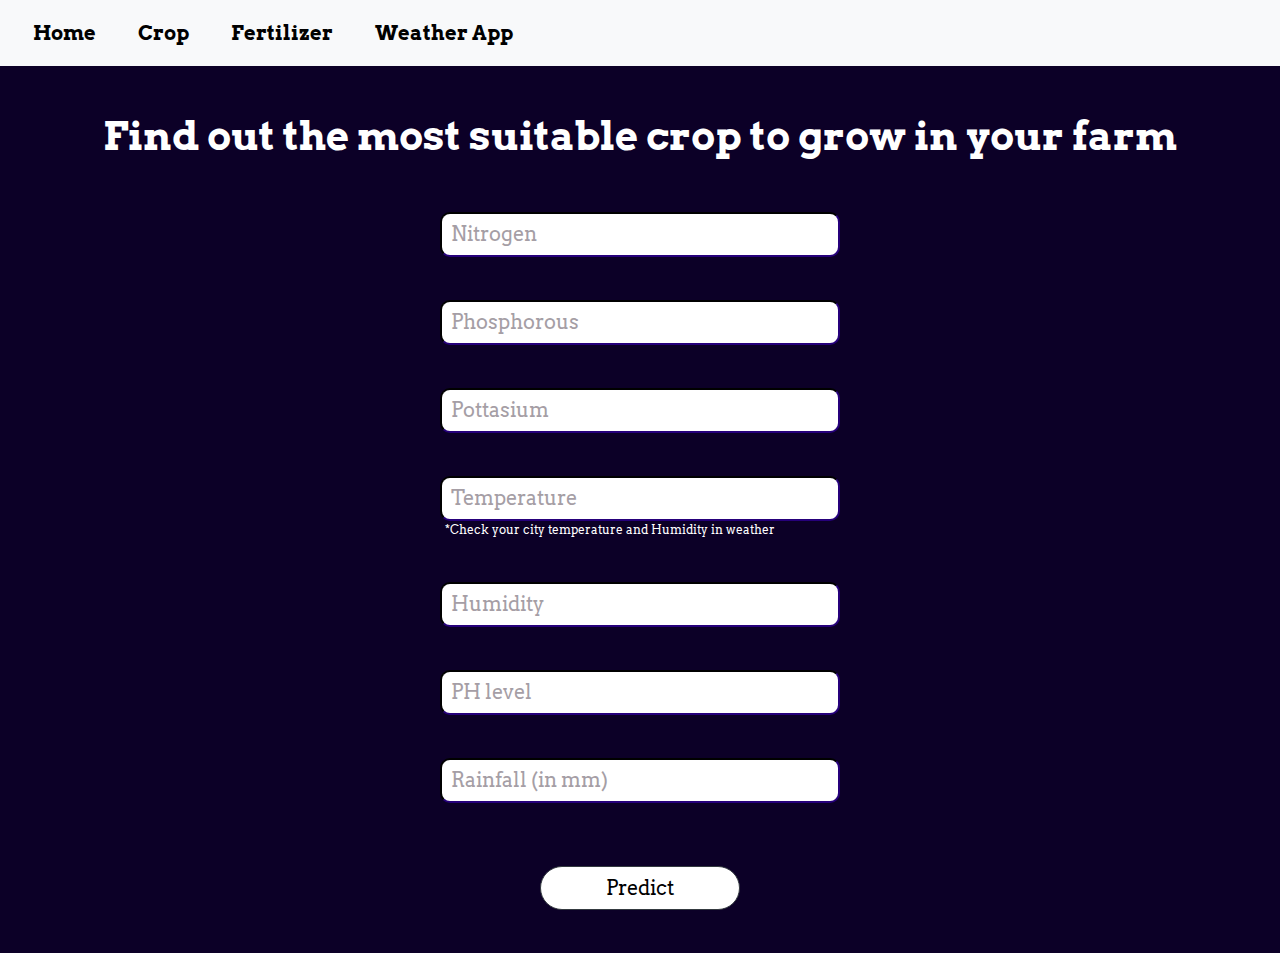
<file: crop.html>
<!DOCTYPE html>
<html lang="en">
<head>
    <meta charset="UTF-8">
    <meta http-equiv="X-UA-Compatible" content="IE=edge">
    <meta name="viewport" content="width=device-width, initial-scale=1.0">
    <link rel="stylesheet" href="fer.css">
    <link rel="icon" type="image/x-icon" href="images/cr.png">
    <script 
    src="https://code.jquery.com/jquery-3.4.1.min.js">
    </script>
    <link
      rel="stylesheet"
      href="https://cdn.jsdelivr.net/npm/bootstrap@4.3.1/dist/css/bootstrap.min.css"
      integrity="sha384-ggOyR0iXCbMQv3Xipma34MD+dH/1fQ784/j6cY/iJTQUOhcWr7x9JvoRxT2MZw1T"
      crossorigin="anonymous"
    />
    <title>Crop Prediction</title>
</head>
<body>
    <section id="title">
        <nav class="navbar navbar-expand-lg navbar-dark bg-light">
          <div class="container-fluid">
          <button
            class="navbar-toggler bg-dark"
            type="button"
            data-toggle="collapse"
            data-target="#navbarSupportedContent"
            aria-controls="navbarSupportedContent"
            aria-expanded="false"
            aria-label="Toggle navigation"
          >
            <span class="navbar-toggler-icon"></span>
          </button>
          <div class="collapse navbar-collapse" id="navbarSupportedContent">
            <ul class="navbar-nav">
              <li class="nav-item">
                <a class="nav-link" href="main.html">Home</a>
              </li>
              <li class="nav-item">
                <a class="nav-link" href="crop.html">Crop</a>
              </li>
              <li class="nav-item">
                <a class="nav-link" href="fertilizer.html">Fertilizer</a>
              </li>
              <li class="nav-item">
                <a class="nav-link" href="weather.html" target="_blank">Weather App</a>
              </li>
            </ul>
          </div>
        </div>
        </nav>
    </section>

    <section class="fade-in" id="sec2">
    <p class="heading">Find out the most suitable crop to grow in your farm</p>
    <form action="/" method="post">
      <div class="allinput">
        <div class="Inputbox">
            <input 
            type="number"
            id="Nitrogen"
            name="nitrogen" required>
            <span class="selectbox">Nitrogen</span>
        </div>
        <div class="Inputbox">
            <input 
            type="number"
            id="Phosphorous"
            name="phosphorous" required>
            <span class="selectbox">Phosphorous</span>
        </div>
        <div class="Inputbox">
            <input 
            type="number"
            id="Pottasium"
            name="pottasium"
             required>
            <span class="selectbox">Pottasium</span>
        </div>
        <div class="Inputbox">
          <input  
          type="number"
          id="Temperature"
          name="temperature" required>
          <span class="selectbox">Temperature</span>
          <p class="instruction">*Check your city temperature and Humidity in weather</p>
      </div>
      <div class="Inputbox">
        <input  
        type="number"
        id="Humidity"
        name="humidity" required>
        <span class="selectbox">Humidity</span>
    </div>
        <div class="Inputbox">
            <input 
            type="number"
            step="0.01"
            id="ph"
            name="ph" required>
            <span class="selectbox">PH level</span>
        </div>
        <div class="Inputbox">
            <input 
            type="number"
            step="0.01"
            id="Rainfall"
            name="rainfall" required>
            <span class="selectbox">Rainfall (in mm)</span>
        </div>
        <!-- <div class="Inputbox">
          <select id="crops" name="crops" required>
            <option value="Select" selected>Select the crop you want to grow</option>
              <option value="Apple">Apple</option>
              <option value="Banana">Banana</option>
              <option value="Blackgram">Blackgram</option>
              <option value="Chickpea">Chickpea</option>
    
              <option value="Coconut">Coconut</option>
              <option value="Coffee">Coffee</option>
              <option value="Cotton">Cotton</option>
              <option value="Grapes">Grapes</option>
    
              <option value="Jute">Jute</option>
              <option value="Kidneybeans">Kidneybeans</option>
              <option value="Lentil">Lentil</option>
              <option value="Maize">Maize</option>
    
              <option value="Mango">Mango</option>
              <option value="Mothbeans">Mothbeans</option>
              <option value="Mungbean">Mungbean</option>
              <option value="Muskmelon">Muskmelon</option>
              
              <option value="Orange">Orange</option>
              <option value="Papaya">Papaya</option>
              <option value="Pigeonpeas">Pigeonpeas</option>
    
              <option value="Pomegrante">Pomegrante</option>
              <option value="Rice">Rice</option>
              <option value="Watermelon">Watermelon</option>
            </select>
      </div>
     -->
      <!-- <div class="Inputbox">
        <select id="crops" name="crops" required>
          <option value="Select" selected>Select the Soil Type</option>
            <option value="clay loams">Clay Loams</option>
            <option value="loamy soil">Loamy Soil</option>
            <option value="clay loamy soil">Clay loamy soil</option>
            <option value="light loamy soil">Light loamy sand</option>
    
            <option value="black cotton soil">Black cotton soil</option>
            <option value="dry sandy soil">Dry sandy soil</option>
            <option value="sandy soil">Sandy soil</option>
            <option value="rocky sand">Rocky sand</option>
    
            <option value="rich loamy soil">Rich loamy soil</option>
            <option value="alluvial soil">Alluvial soil</option>
            <option value="loam soil">Loam soil</option>
            <option value="sandy loam soil">Sandy loam soil</option>
    
            <option value="black soil">Black soil</option>
            <option value="grey alluvial soil">Grey alluvial soil</option>
          </select>
    </div> -->
        <div class="Inputbox">
            <button type="submit" class="btn btn-dark textdeco">Predict</button>
          </div>
    </form>
    </section>





    <script
      src="https://code.jquery.com/jquery-3.3.1.slim.min.js"
      integrity="sha384-q8i/X+965DzO0rT7abK41JStQIAqVgRVzpbzo5smXKp4YfRvH+8abtTE1Pi6jizo"
      crossorigin="anonymous"
    ></script>
    <script
      src="https://cdn.jsdelivr.net/npm/popper.js@1.14.7/dist/umd/popper.min.js"
      integrity="sha384-UO2eT0CpHqdSJQ6hJty5KVphtPhzWj9WO1clHTMGa3JDZwrnQq4sF86dIHNDz0W1"
      crossorigin="anonymous"
    ></script>
    <script
      src="https://cdn.jsdelivr.net/npm/bootstrap@4.3.1/dist/js/bootstrap.min.js"
      integrity="sha384-JjSmVgyd0p3pXB1rRibZUAYoIIy6OrQ6VrjIEaFf/nJGzIxFDsf4x0xIM+B07jRM"
      crossorigin="anonymous"
    ></script>
</body>
</html>
</file>
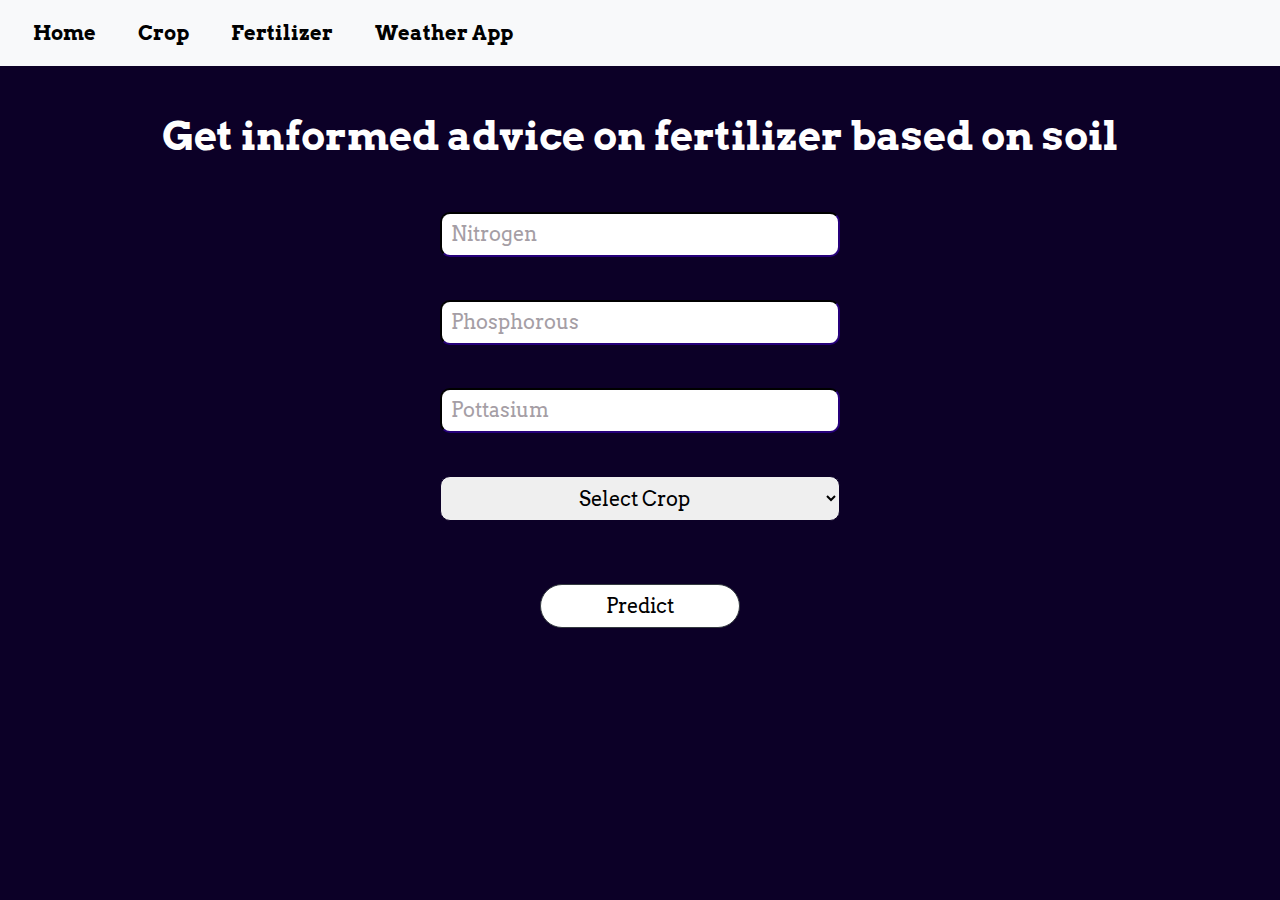
<file: fertilizer.html>
<!DOCTYPE html>
<html lang="en">
<head>
    <meta charset="UTF-8">
    <meta http-equiv="X-UA-Compatible" content="IE=edge">
    <meta name="viewport" content="width=device-width, initial-scale=1.0">
    <link rel="icon" type="image/x-icon" href="images/chemical.png">
    <link rel="stylesheet" href="fer.css">
    <link
      rel="stylesheet"
      href="https://cdn.jsdelivr.net/npm/bootstrap@4.3.1/dist/css/bootstrap.min.css"
      integrity="sha384-ggOyR0iXCbMQv3Xipma34MD+dH/1fQ784/j6cY/iJTQUOhcWr7x9JvoRxT2MZw1T"
      crossorigin="anonymous"
    />
    <title>Fertilizer Prediction</title>
</head>
<body>
    <section id="title">
        <nav class="navbar navbar-expand-lg navbar-dark bg-light">
          <div class="container-fluid">
          <button
            class="navbar-toggler bg-dark"
            type="button"
            data-toggle="collapse"
            data-target="#navbarSupportedContent"
            aria-controls="navbarSupportedContent"
            aria-expanded="false"
            aria-label="Toggle navigation"
          >
            <span class="navbar-toggler-icon"></span>
          </button>
          <div class="collapse navbar-collapse" id="navbarSupportedContent">
            <ul class="navbar-nav">
              <li class="nav-item">
                <a class="nav-link" href="main.html">Home</a>
              </li>
              <li class="nav-item">
                <a class="nav-link" href="crop.html">Crop</a>
              </li>
              <li class="nav-item">
                <a class="nav-link" href="fertilizer.html">Fertilizer</a>
              </li>
              <li class="nav-item">
                <a class="nav-link" href="weather.html" target="_blank">Weather App</a>
              </li>
            </ul>
          </div>
        </div>
        </nav>
    </section>

    <section class="fade-in" id="sec2">
    <p class="heading">Get informed advice on fertilizer based on soil</p>
    <form action="/" method="post">
      <div class="allinput">
        <div class="Inputbox">
            <input  
            type="number"
            id="Nitrogen"
            name="nitrogen" required>
            <span>Nitrogen</span>
        </div>
        <div class="Inputbox">
            <input  
            type="number"
            id="Phosphorous"
            name="phosphorous" required>
            <span>Phosphorous</span>
        </div>
        <div class="Inputbox">
            <input type="number" required>
            <span>Pottasium</span>
        </div>
        <div class="Inputbox">
            <select 
            name="cropname"
            id="crop" required>
              <option value="Select" selected>Select Crop</option>
                <option value="Apple">Apple</option>
                <option value="Banana">Banana</option>
                <option value="Blackgram">Blackgram</option>
                <option value="Chickpea">Chickpea</option>
    
                <option value="Coconut">Coconut</option>
                <option value="Coffee">Coffee</option>
                <option value="Cotton">Cotton</option>
                <option value="Grapes">Grapes</option>
    
                <option value="Jute">Jute</option>
                <option value="Kidneybeans">Kidneybeans</option>
                <option value="Lentil">Lentil</option>
                <option value="Maize">Maize</option>
    
                <option value="Mango">Mango</option>
                <option value="Mothbeans">Mothbeans</option>
                <option value="Mungbean">Mungbean</option>
                <option value="Muskmelon">Muskmelon</option>
                
                <option value="Orange">Orange</option>
                <option value="Papaya">Papaya</option>
                <option value="Pigeonpeas">Pigeonpeas</option>
    
                <option value="Pomegrante">Pomegrante</option>
                <option value="Rice">Rice</option>
                <option value="Watermelon">Watermelon</option>
              </select>
        </div>
        <div class="Inputbox">
            <button type="submit" class="btn btn-dark textdeco">Predict</button>
          </div>
    </form>
    </section>
  
    <!-- JAVASCRIPT CODE -->
    <script
      src="https://code.jquery.com/jquery-3.3.1.slim.min.js"
      integrity="sha384-q8i/X+965DzO0rT7abK41JStQIAqVgRVzpbzo5smXKp4YfRvH+8abtTE1Pi6jizo"
      crossorigin="anonymous"
    ></script>
    <script
      src="https://cdn.jsdelivr.net/npm/popper.js@1.14.7/dist/umd/popper.min.js"
      integrity="sha384-UO2eT0CpHqdSJQ6hJty5KVphtPhzWj9WO1clHTMGa3JDZwrnQq4sF86dIHNDz0W1"
      crossorigin="anonymous"
    ></script>
    <script
      src="https://cdn.jsdelivr.net/npm/bootstrap@4.3.1/dist/js/bootstrap.min.js"
      integrity="sha384-JjSmVgyd0p3pXB1rRibZUAYoIIy6OrQ6VrjIEaFf/nJGzIxFDsf4x0xIM+B07jRM"
      crossorigin="anonymous"
    ></script>
</body>
</html>
</file>
<file: fer.css>
@import url('https://fonts.googleapis.com/css2?family=Arvo&display=swap');

body{
    background-color: rgb(12, 0, 39) !important;
}
.fade-in {
    animation: fadeIn ease 1s;
    -webkit-animation: fadeIn ease 1s;
  }
  @-webkit-keyframes fadeIn {
    0% {
      opacity:0;
    }
    100% {
      opacity:1;
    }
  }
*{
    font-family: 'Arvo', serif;
    
}
.navbar{
    padding: 10px 10px 10px 10px !important;
    text-align: center;
}
.nav-link{
    font-size: 20px !important;
    color: #000000 !important;
    font-weight: 1000;
    margin-right: 26px !important;
    transition: all 0.1s;
    border-radius: 3px;
    text-align: center;
}

.nav-link:hover{
    color:#b537c5 !important;
    transform: scale(1.1);

}
.btn{
    margin-top: 20px;
    width: 200px;
    border-radius: 30px !important;
    font-size:20px !important;
    background-color: white !important;
    transition: all 0.1s !important;
    color: black !important;
}
.btn:hover{
    background-color: #b537c5 !important;
    color: white !important;
    border-color:#b537c5!important;
    transform: scale(1.1);
}
.textdeco:hover{
  color: white;
  text-decoration: none;
}
@media only screen and (min-width: 1300px){
    .nav-link:hover{
        transform: scale(1.1);
        background-color: #b537c5 !important;
        color: rgb(255, 255, 255) !important;
    }
  }
.navbar-toggler{
    color: white !important;
    border-color: white !important;
}

#sec2{
    margin-top: 0px;
}
.heading{
    padding-top: 40px;
    font-size: 40px;
    font-weight: 900;
    text-align: center;
    color: rgb(255, 255, 255);
    padding-bottom: 30px;
}
.instruction{
    font-size: 12px;
    padding-bottom: 0px;
    margin: 0px;
    color: rgb(255, 255, 255);
    border-radius: 10px;
    left: 1;
    transform: translateX(-30px);
}
.Inputbox{
    position: relative;
    font-size: 20px;    
    text-align: center;
    margin-bottom: 43px;
    
}
.allinput{
    display: flex;
    justify-content: center;
    align-items: center;
    flex-direction: column;
}
::placeholder {
    color: rgb(198, 181, 181);
  }
.Inputbox input{
    padding-left: 10px !important;
    outline: none;
    
}
.Inputbox span{
    position: absolute;
    left: 0;
    padding: 5px 200px 2px 10px;
    pointer-events: none;
    transition: 0.5s;
    padding: 0px 10px;
    border-radius: 10px;
    transform: translateX(1px) translateY(7px);
    color: rgb(165, 158, 165);
    
}
input,select{
    height: 45px;
    width: 400px;
    border-radius: 10px;
    border-color: rgb(12, 0, 39) !important;
}
option{
    height: 10px;
    text-align: center;
}

.Inputbox input:valid ~ span,
.Inputbox input:focus ~ span
{
    transform: translateX(-6px) translateY(-29px);
    font-size: 1.2rem;
    padding: 0px 10px;
    transition: .5s;
    color: #e100ff;
    border-radius: 10px;
}
</file>
